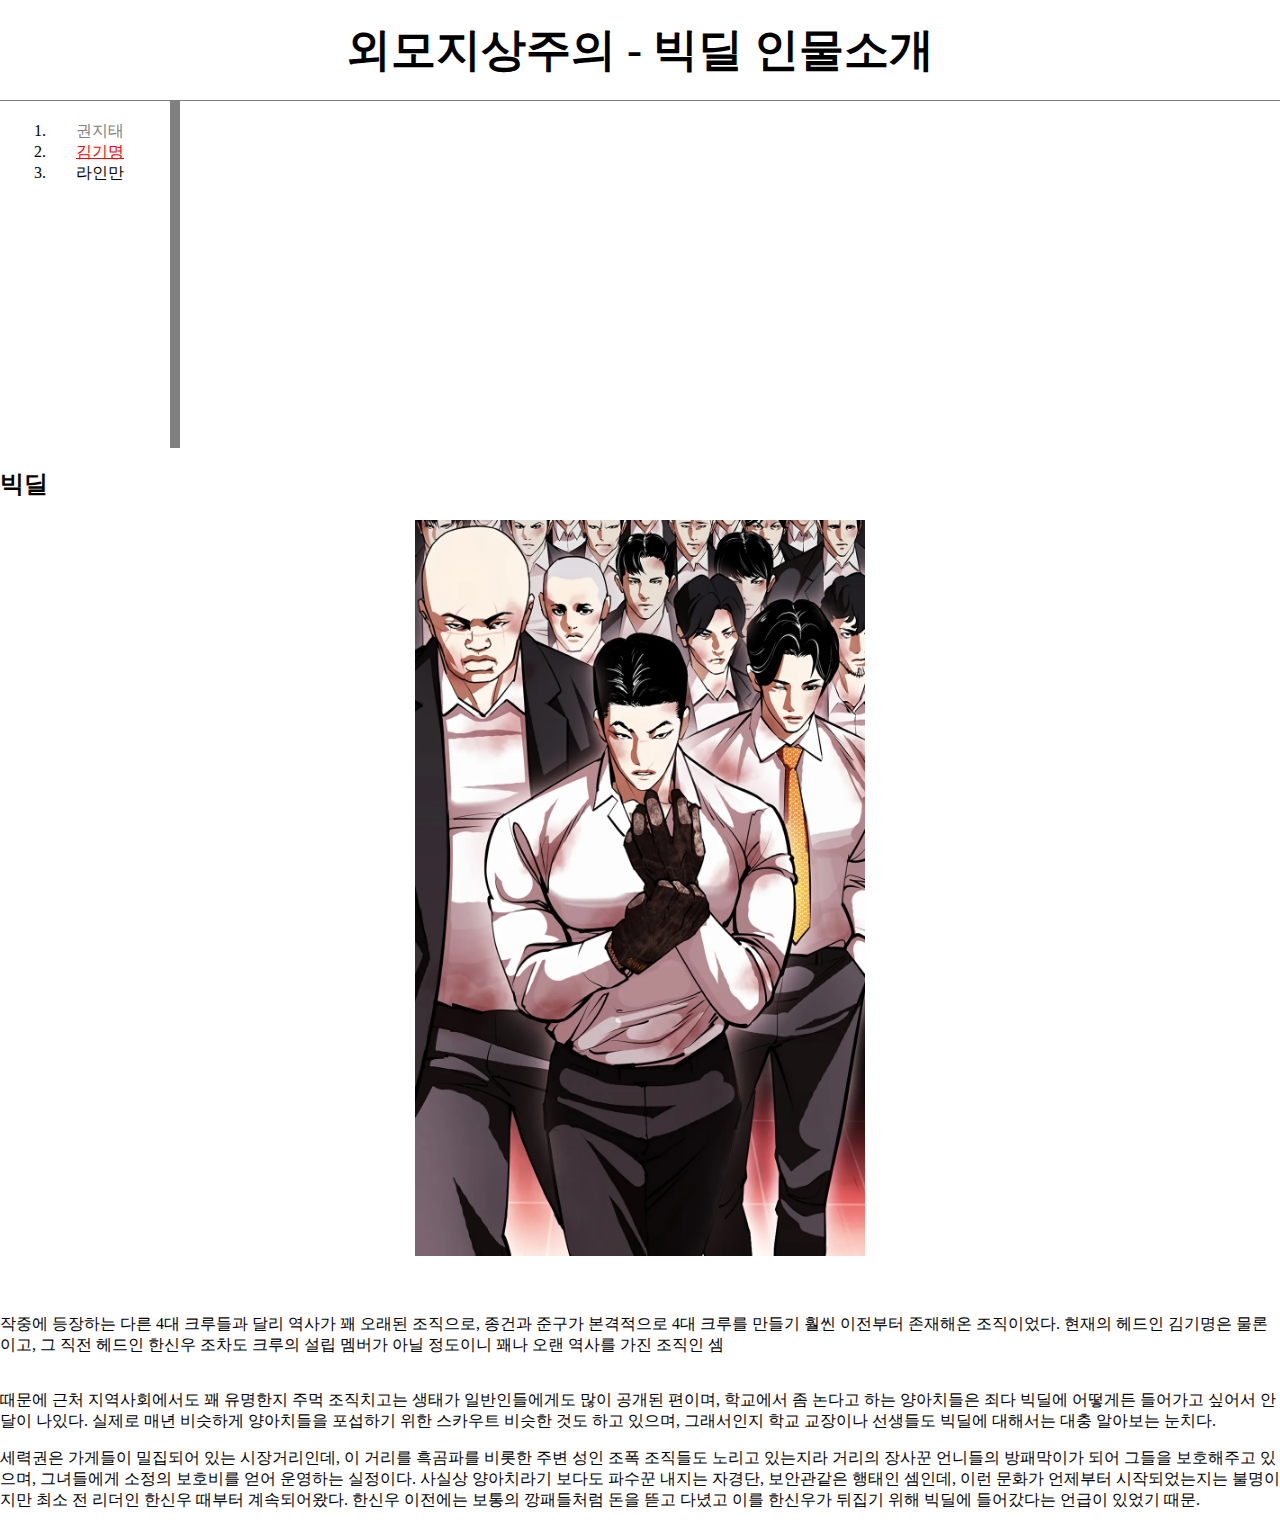
<file: index.html>
<!doctype html>
<html>

<head>
<title>외모지상주의 - 빅딜</title>
<meta charset="utf-8">
<link rel="stylesheet" href="style.css">

</head>

<body>
    <h1><a href="https://comic.naver.com/webtoon/list?titleId=641253" title="네이버 금요웹툰">외모지상주의 </a> - 빅딜 인물소개</h1>
    <div id="grid">
        <ol>
            <li><a href="1.html" class="saw">권지태</a></li>
            <li><a href="2.html" style="color:red;text-decoration:underline" class="saw" id="active">김기명</a></li>
            <li><a href="3.html">라인만</a></li>
        </ol>
        
        <p>
            <iframe width="560" height="315" src="https://www.youtube.com/embed/Pc7I2szEneQ?si=8uQsfft-JyIlVlcW" title="YouTube video player" frameborder="0" allow="accelerometer; autoplay; clipboard-write; encrypted-media; gyroscope; picture-in-picture; web-share" allowfullscreen></iframe>
        </p>
    </div>
    <h2><a href="index.html">빅딜</a></h2>
   



<div>
    <img src="bigdeal.webp" width =450 >
</div>


<br><br><br>
작중에 등장하는 다른 4대 크루들과 달리 역사가 꽤 오래된 조직으로, 종건과 준구가 본격적으로 4대 크루를 만들기 훨씬 이전부터 존재해온 조직이었다. 현재의 헤드인 김기명은 물론이고, 그 직전 헤드인 한신우 조차도 크루의 설립 멤버가 아닐 정도이니 꽤나 오랜 역사를 가진 조직인 셈

<br><br>
<p>때문에 근처 지역사회에서도 꽤 유명한지 주먹 조직치고는 생태가 일반인들에게도 많이 공개된 편이며, 학교에서 좀 논다고 하는 양아치들은 죄다 빅딜에 어떻게든 들어가고 싶어서 안달이 나있다. 실제로 매년 비슷하게 양아치들을 포섭하기 위한 스카우트 비슷한 것도 하고 있으며, 그래서인지 학교 교장이나 선생들도 빅딜에 대해서는 대충 알아보는 눈치다.
</p>
세력권은 가게들이 밀집되어 있는 시장거리인데, 이 거리를 흑곰파를 비롯한 주변 성인 조폭 조직들도 노리고 있는지라 거리의 장사꾼 언니들의 방패막이가 되어 그들을 보호해주고 있으며, 그녀들에게 소정의 보호비를 얻어 운영하는 실정이다. 사실상 양아치라기 보다도 파수꾼 내지는 자경단, 보안관같은 행태인 셈인데, 이런 문화가 언제부터 시작되었는지는 불명이지만 최소 전 리더인 한신우 때부터 계속되어왔다. 한신우 이전에는 보통의 깡패들처럼 돈을 뜯고 다녔고 이를 한신우가 뒤집기 위해 빅딜에 들어갔다는 언급이 있었기 때문.
</body>
<p>
    <div id="disqus_thread"></div>
<script>
    /**
    *  RECOMMENDED CONFIGURATION VARIABLES: EDIT AND UNCOMMENT THE SECTION BELOW TO INSERT DYNAMIC VALUES FROM YOUR PLATFORM OR CMS.
    *  LEARN WHY DEFINING THESE VARIABLES IS IMPORTANT: https://disqus.com/admin/universalcode/#configuration-variables    */
    /*
    var disqus_config = function () {
    this.page.url = PAGE_URL;  // Replace PAGE_URL with your page's canonical URL variable
    this.page.identifier = PAGE_IDENTIFIER; // Replace PAGE_IDENTIFIER with your page's unique identifier variable
    };
    */
    (function() { // DON'T EDIT BELOW THIS LINE
    var d = document, s = d.createElement('script');
    s.src = 'https://web1-qcehuw5znh.disqus.com/embed.js';
    s.setAttribute('data-timestamp', +new Date());
    (d.head || d.body).appendChild(s);
    })();
</script>
<noscript>Please enable JavaScript to view the <a href="https://disqus.com/?ref_noscript">comments powered by Disqus.</a></noscript>
</p>
</file>
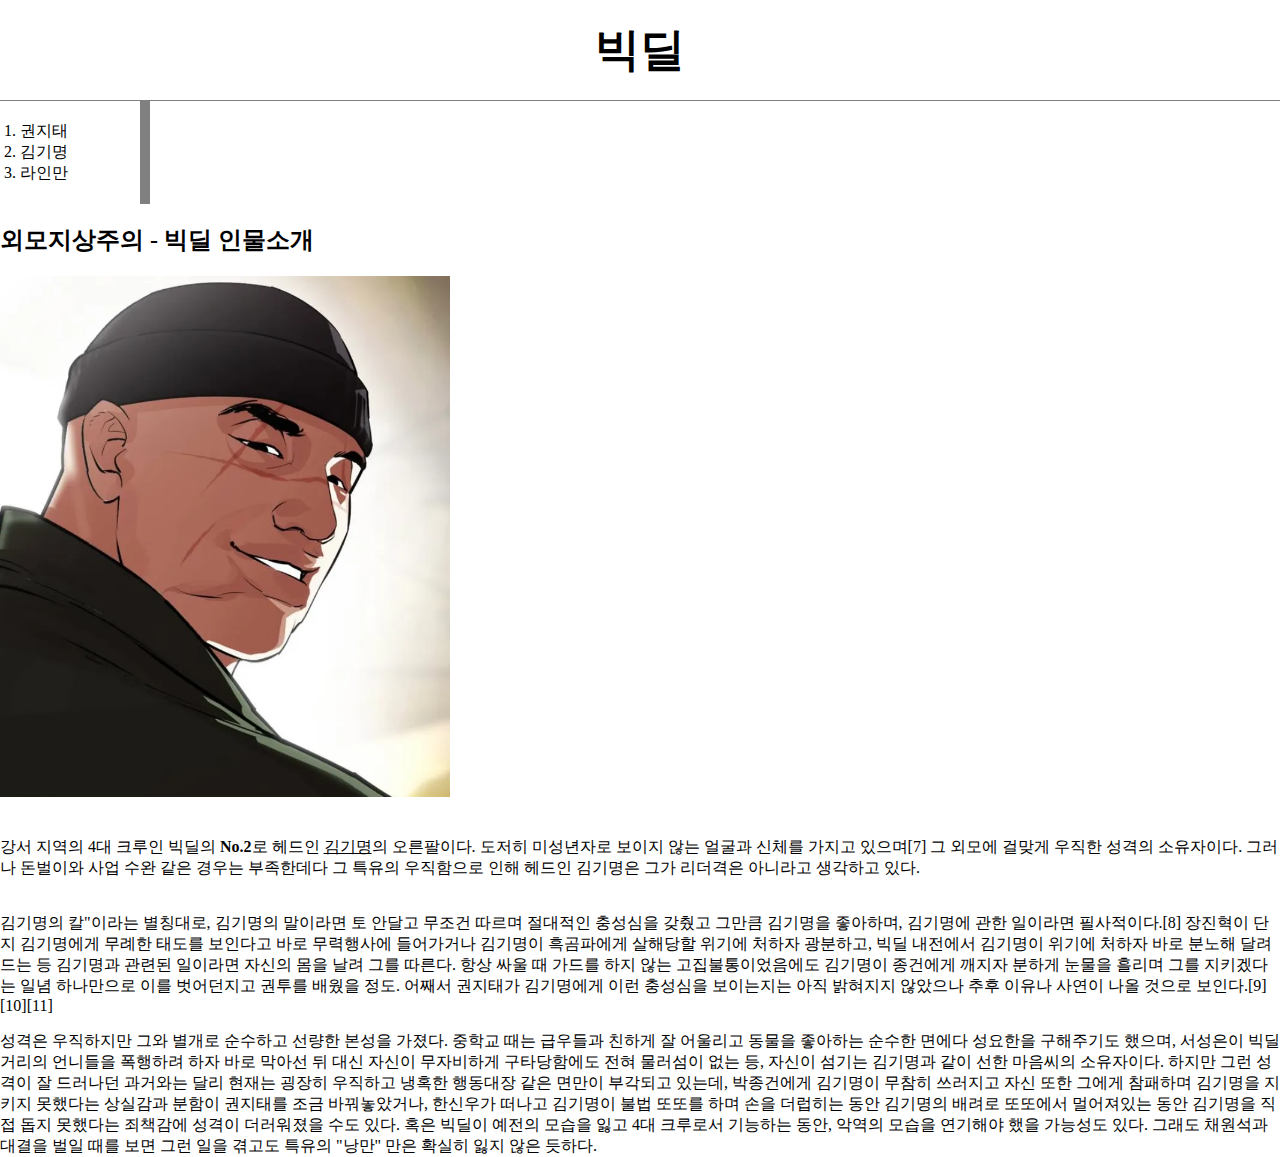
<file: 1.html>
<!doctype html>
<html>

<head>
<title>외모지상주의 - 빅딜</title>
<meta charset="utf-8">
<link rel="stylesheet" href="style.css">
</head>

<body>
    
    <h1><a href="index.html">빅딜</a></h1>
<ol>
    <li><a href="1.html">권지태</a></li>
    <li><a href="2.html">김기명</a></li>
    <li><a href="3.html">라인만</a></li>
</ol>


<h2><a href="https://comic.naver.com/webtoon/list?titleId=641253" target="_blank" title="네이버 금요웹툰">외모지상주의</a> - 빅딜 인물소개</h1>

<img src="gwan2.webp" width =450>
<br><br><br>
강서 지역의 4대 크루인 빅딜의 <strong>No.2</strong>로 헤드인 <u>김기명</u>의 오른팔이다. 도저히 미성년자로 보이지 않는 얼굴과 신체를 가지고 있으며[7] 그 외모에 걸맞게 우직한 성격의 소유자이다. 그러나 돈벌이와 사업 수완 같은 경우는 부족한데다 그 특유의 우직함으로 인해 헤드인 김기명은 그가 리더격은 아니라고 생각하고 있다.

<br><br>
<p>김기명의 칼"이라는 별칭대로, 김기명의 말이라면 토 안달고 무조건 따르며 절대적인 충성심을 갖췄고 그만큼 김기명을 좋아하며, 김기명에 관한 일이라면 필사적이다.[8] 장진혁이 단지 김기명에게 무례한 태도를 보인다고 바로 무력행사에 들어가거나 김기명이 흑곰파에게 살해당할 위기에 처하자 광분하고, 빅딜 내전에서 김기명이 위기에 처하자 바로 분노해 달려드는 등 김기명과 관련된 일이라면 자신의 몸을 날려 그를 따른다. 항상 싸울 때 가드를 하지 않는 고집불통이었음에도 김기명이 종건에게 깨지자 분하게 눈물을 흘리며 그를 지키겠다는 일념 하나만으로 이를 벗어던지고 권투를 배웠을 정도. 어째서 권지태가 김기명에게 이런 충성심을 보이는지는 아직 밝혀지지 않았으나 추후 이유나 사연이 나올 것으로 보인다.[9][10][11]
</p>
성격은 우직하지만 그와 별개로 순수하고 선량한 본성을 가졌다. 중학교 때는 급우들과 친하게 잘 어울리고 동물을 좋아하는 순수한 면에다 성요한을 구해주기도 했으며, 서성은이 빅딜 거리의 언니들을 폭행하려 하자 바로 막아선 뒤 대신 자신이 무자비하게 구타당함에도 전혀 물러섬이 없는 등, 자신이 섬기는 김기명과 같이 선한 마음씨의 소유자이다. 하지만 그런 성격이 잘 드러나던 과거와는 달리 현재는 굉장히 우직하고 냉혹한 행동대장 같은 면만이 부각되고 있는데, 박종건에게 김기명이 무참히 쓰러지고 자신 또한 그에게 참패하며 김기명을 지키지 못했다는 상실감과 분함이 권지태를 조금 바꿔놓았거나, 한신우가 떠나고 김기명이 불법 또또를 하며 손을 더럽히는 동안 김기명의 배려로 또또에서 멀어져있는 동안 김기명을 직접 돕지 못했다는 죄책감에 성격이 더러워졌을 수도 있다. 혹은 빅딜이 예전의 모습을 잃고 4대 크루로서 기능하는 동안, 악역의 모습을 연기해야 했을 가능성도 있다. 그래도 채원석과 대결을 벌일 때를 보면 그런 일을 겪고도 특유의 "낭만" 만은 확실히 잃지 않은 듯하다.
</body>
</file>
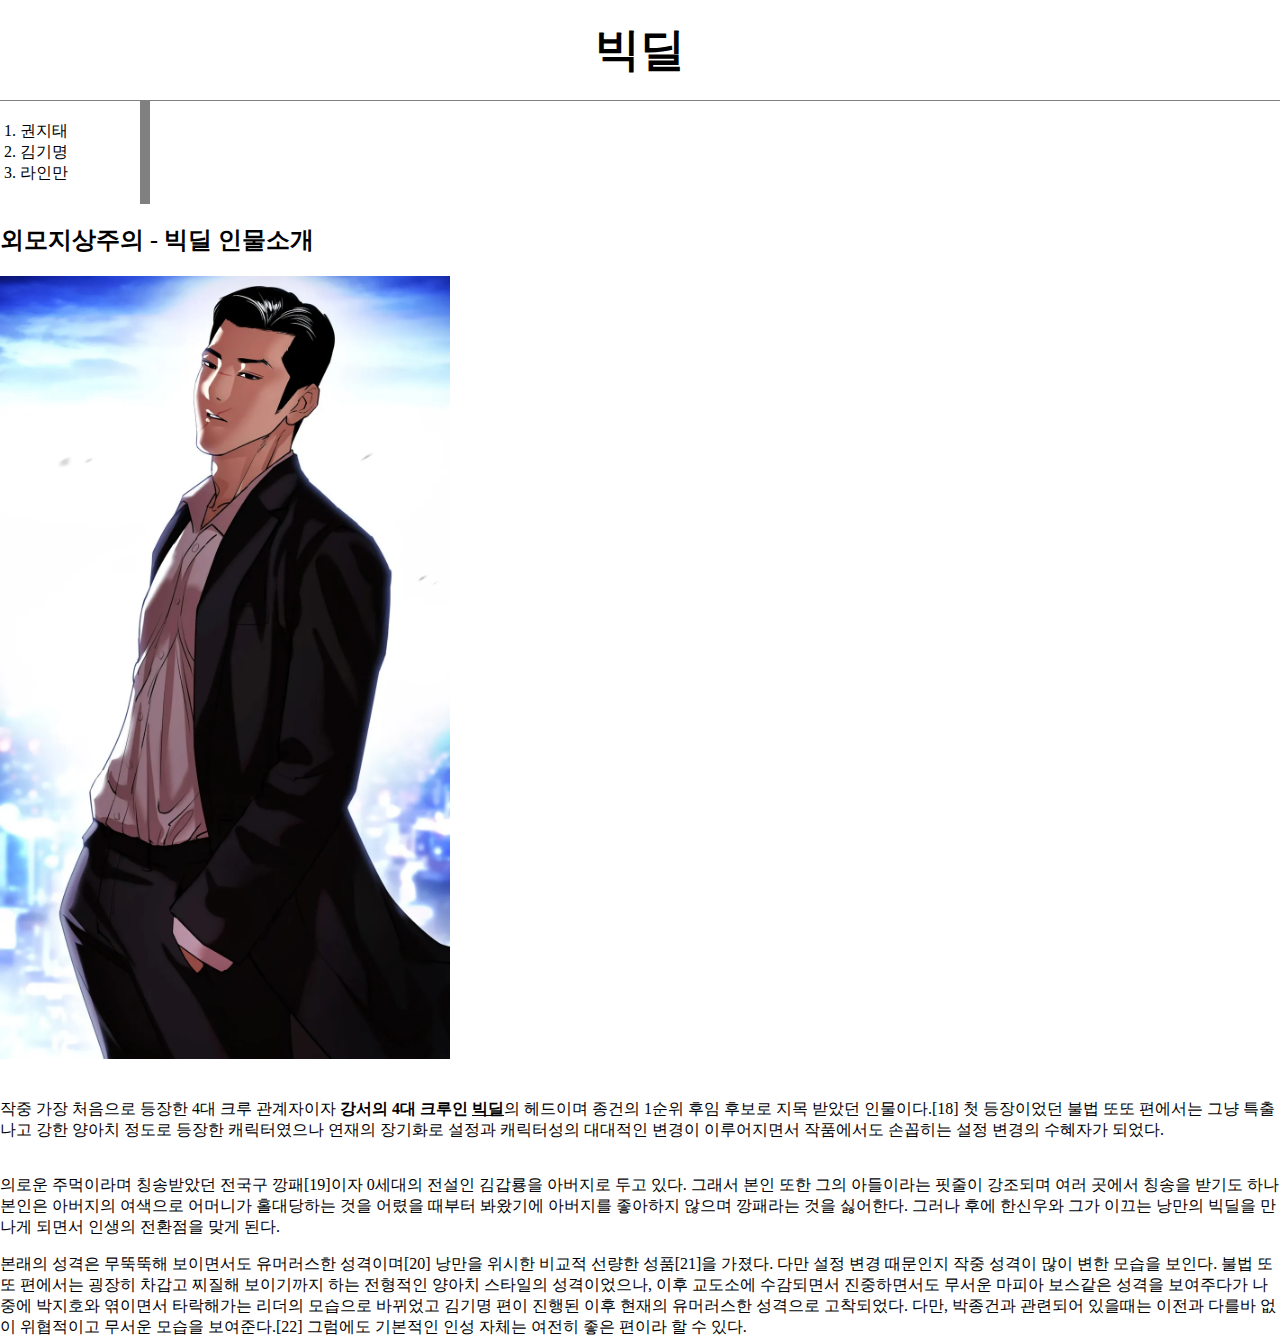
<file: 2.html>
<!doctype html>
<html>

<head>
<title>외모지상주의 - 빅딜(김기명)</title>
<meta charset="utf-8">
<link rel="stylesheet" href="style.css">
</head>

<body>
    <h1><a href="index.html">빅딜</a></h1>
<ol>
    <li><a href="1.html">권지태</a></li>
    <li><a href="2.html">김기명</a></li>
    <li><a href="3.html">라인만</a></li>
</ol>


<h2><a href="https://comic.naver.com/webtoon/list?titleId=641253" title="네이버 금요웹툰">외모지상주의</a> - 빅딜 인물소개</h1>

<img src="kim.webp" width =450>
<br><br><br>
작중 가장 처음으로 등장한 4대 크루 관계자이자 <strong>강서의 4대 크루인 <u>빅딜</u></strong>의 헤드이며 종건의 1순위 후임 후보로 지목 받았던 인물이다.[18] 첫 등장이었던 불법 또또 편에서는 그냥 특출나고 강한 양아치 정도로 등장한 캐릭터였으나 연재의 장기화로 설정과 캐릭터성의 대대적인 변경이 이루어지면서 작품에서도 손꼽히는 설정 변경의 수혜자가 되었다.


<br><br>
<p>의로운 주먹이라며 칭송받았던 전국구 깡패[19]이자 0세대의 전설인 김갑룡을 아버지로 두고 있다. 그래서 본인 또한 그의 아들이라는 핏줄이 강조되며 여러 곳에서 칭송을 받기도 하나 본인은 아버지의 여색으로 어머니가 홀대당하는 것을 어렸을 때부터 봐왔기에 아버지를 좋아하지 않으며 깡패라는 것을 싫어한다. 그러나 후에 한신우와 그가 이끄는 낭만의 빅딜을 만나게 되면서 인생의 전환점을 맞게 된다.
</p>
본래의 성격은 무뚝뚝해 보이면서도 유머러스한 성격이며[20] 낭만을 위시한 비교적 선량한 성품[21]을 가졌다. 다만 설정 변경 때문인지 작중 성격이 많이 변한 모습을 보인다. 불법 또또 편에서는 굉장히 차갑고 찌질해 보이기까지 하는 전형적인 양아치 스타일의 성격이었으나, 이후 교도소에 수감되면서 진중하면서도 무서운 마피아 보스같은 성격을 보여주다가 나중에 박지호와 엮이면서 타락해가는 리더의 모습으로 바뀌었고 김기명 편이 진행된 이후 현재의 유머러스한 성격으로 고착되었다. 다만, 박종건과 관련되어 있을때는 이전과 다를바 없이 위협적이고 무서운 모습을 보여준다.[22] 그럼에도 기본적인 인성 자체는 여전히 좋은 편이라 할 수 있다.
</body>
</file>
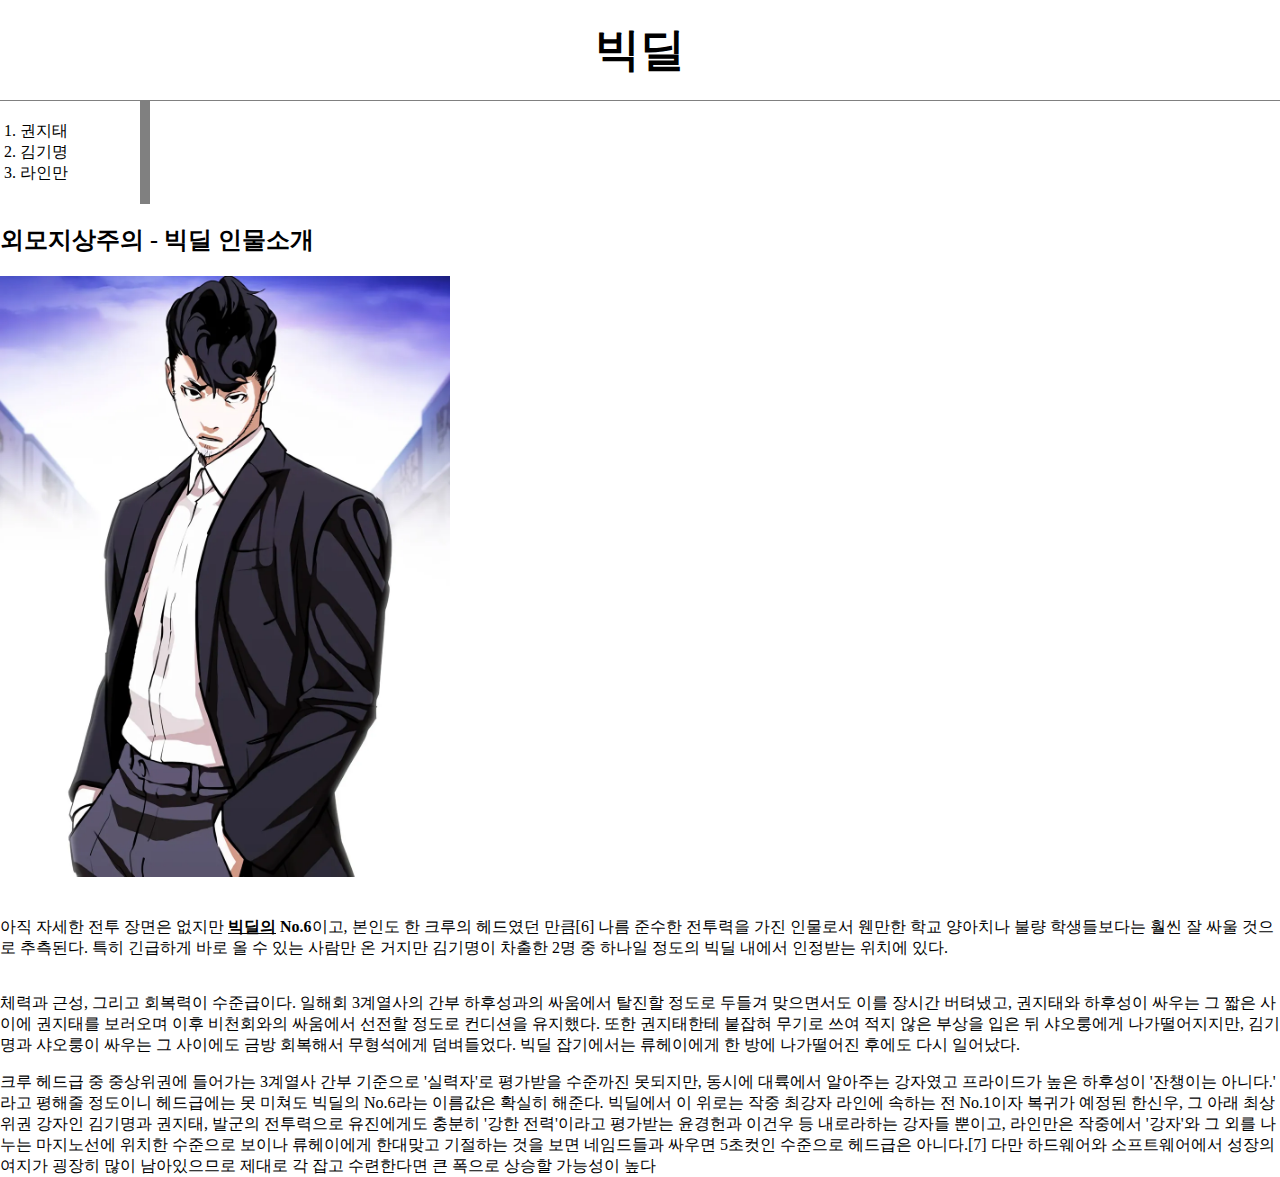
<file: 3.html>
<!doctype html>
<html>

<head>
<title>외모지상주의 - 빅딜</title>
<meta charset="utf-8">
<link rel="stylesheet" href="style.css">
</head>

<body>
    <h1><a href="index.html">빅딜</a></h1>
<ol>
    <li><a href="1.html">권지태</a></li>
    <li><a href="2.html">김기명</a></li>
    <li><a href="3.html">라인만</a></li>
</ol>


<h2><a href="https://comic.naver.com/webtoon/list?titleId=641253" title="네이버 금요웹툰">외모지상주의 </a> - 빅딜 인물소개</h1>

<img src="la.webp" width =450>
<br><br><br>
아직 자세한 전투 장면은 없지만 <strong><u>빅딜의</u> No.6</strong>이고, 본인도 한 크루의 헤드였던 만큼[6] 나름 준수한 전투력을 가진 인물로서 웬만한 학교 양아치나 불량 학생들보다는 훨씬 잘 싸울 것으로 추측된다. 특히 긴급하게 바로 올 수 있는 사람만 온 거지만 김기명이 차출한 2명 중 하나일 정도의 빅딜 내에서 인정받는 위치에 있다.
<br><br>
<p>체력과 근성, 그리고 회복력이 수준급이다. 일해회 3계열사의 간부 하후성과의 싸움에서 탈진할 정도로 두들겨 맞으면서도 이를 장시간 버텨냈고, 권지태와 하후성이 싸우는 그 짧은 사이에 권지태를 보러오며 이후 비천회와의 싸움에서 선전할 정도로 컨디션을 유지했다. 또한 권지태한테 붙잡혀 무기로 쓰여 적지 않은 부상을 입은 뒤 샤오룽에게 나가떨어지지만, 김기명과 샤오룽이 싸우는 그 사이에도 금방 회복해서 무형석에게 덤벼들었다. 빅딜 잡기에서는 류헤이에게 한 방에 나가떨어진 후에도 다시 일어났다.
</p>
크루 헤드급 중 중상위권에 들어가는 3계열사 간부 기준으로 '실력자'로 평가받을 수준까진 못되지만, 동시에 대륙에서 알아주는 강자였고 프라이드가 높은 하후성이 '잔챙이는 아니다.' 라고 평해줄 정도이니 헤드급에는 못 미쳐도 빅딜의 No.6라는 이름값은 확실히 해준다. 빅딜에서 이 위로는 작중 최강자 라인에 속하는 전 No.1이자 복귀가 예정된 한신우, 그 아래 최상위권 강자인 김기명과 권지태, 발군의 전투력으로 유진에게도 충분히 '강한 전력'이라고 평가받는 윤경헌과 이건우 등 내로라하는 강자들 뿐이고, 라인만은 작중에서 '강자'와 그 외를 나누는 마지노선에 위치한 수준으로 보이나 류헤이에게 한대맞고 기절하는 것을 보면 네임드들과 싸우면 5초컷인 수준으로 헤드급은 아니다.[7] 다만 하드웨어와 소프트웨어에서 성장의 여지가 굉장히 많이 남아있으므로 제대로 각 잡고 수련한다면 큰 폭으로 상승할 가능성이 높다
</body>
</file>
<file: style.css>
div{
    text-align: center;
}
body{
    margin:0;
}
a {
    color:black;

    text-decoration: none;
}
#active{
    color:red;
}
.saw{
    color:gray;
}

h1{
    font-size:45px;
    text-align: center;
    border-bottom:1px solid gray;
    margin:0;
    padding:20px;
}
ol{
    border-right:10px solid gray;
    width:100px;
    margin:0;
    padding:20px;
    
}
#grid ol{
    padding-left:50px ;
}
#grid p{
    place-items: center;
    display: grid;
}
#grid{
    display:grid;
    grid-template-columns: 150px 1fr;

}

@media(max-width:730px){
    #grid p{
    
    display: block;

    }
    ol{
    border-right:none;
    
    
}
}
</file>
